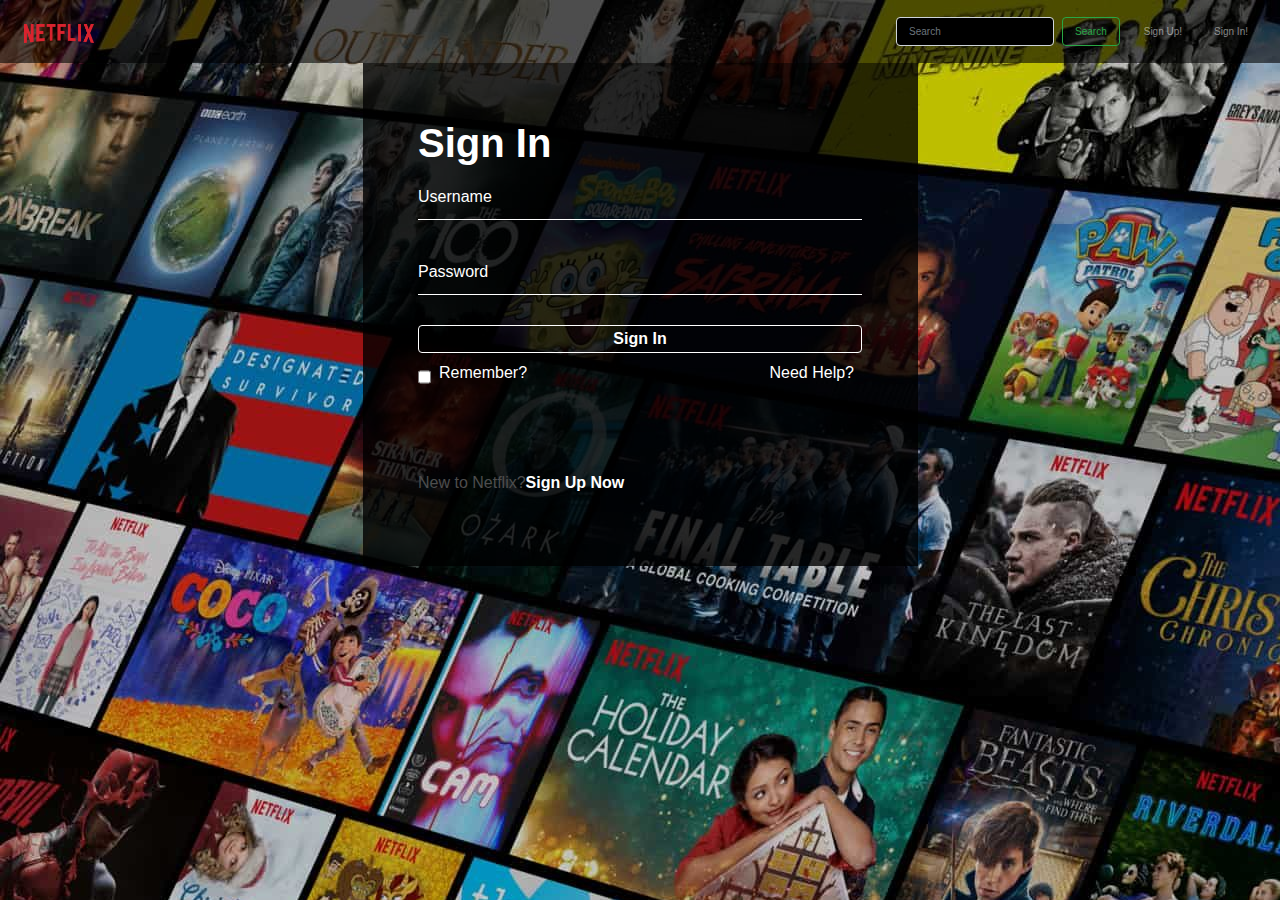
<file: FormLogin.html>
<!doctype html>
<html lang="en">
  <head>
    <title>Title</title>
    <!-- Required meta tags -->
    <meta charset="utf-8">
    <meta name="viewport" content="width=device-width, initial-scale=1, shrink-to-fit=no">

    <!-- Bootstrap CSS -->
    <link rel="stylesheet" href="https://stackpath.bootstrapcdn.com/bootstrap/4.3.1/css/bootstrap.min.css" integrity="sha384-ggOyR0iXCbMQv3Xipma34MD+dH/1fQ784/j6cY/iJTQUOhcWr7x9JvoRxT2MZw1T" crossorigin="anonymous">
  <link rel="stylesheet" href="Style.css">
</head>
  <body background="Images/5043002_original.jpg">
    <nav class="navbar navbar-expand-lg navbar-dark sticky-top d-flex" >
        <a class="navbar-brand p-2" href="index.html"><img src="Images/Netflix_Logo.png" alt="" style="width: 70px;"></a>
        <button class="navbar-toggler" type="button" data-toggle="collapse" data-target="#navbarSupportedContent"
            aria-controls="navbarSupportedContent" aria-expanded="false" aria-label="Toggle navigation">
            <span class="navbar-toggler-icon"></span>
        </button>
        <div class="collapse navbar-collapse" id="navbarNavDropdown">
            <ul class="navbar-nav justify-content-center">
                <li class="nav-item p-2">
                    <a class="nav-link" href="#product"><ion-icon name="list-outline"></ion-icon> </a>
                </li>
                <li class="nav-item p-2">
                    <a class="nav-link" href="#"><ion-icon name="call-outline"></ion-icon></a>
                </li>
                <li class="nav-item p-2">
                    <a class="nav-link" href="#"><ion-icon name="help-outline"></ion-icon></a>
                </li>
                <li class="nav-item p-2">
                    <a class="nav-link" href="#"><ion-icon name="person-outline"></ion-icon></a>
            </ul>
        </div>
        <form class="form-inline p-2">
            <input class="form-control mr-sm-2 small" type="search" placeholder="Search" aria-label="Search" style="background-color: black; font-size: 10px;">
            <button class="btn btn-outline-success my-2 my-sm-0" type="submit" style="font-size: 10px;">Search</button>
        </form>
        <ul class="navbar-nav justify-content-center">
            <li class="nav-item p-2">
                <a class="nav-link" href="FormSignUp.html" style="font-size: 10px;">Sign Up!</a>
            </li>
            <li class="nav-item p-2">
               <a class="nav-link" href="FormLogin.html" style="font-size: 10px;">Sign In!</a>
            </li>
        </ul>
    </nav>
    <div class="container" style="position: relative;">
        <form action="" class="formlogin">
            <h1><b>Sign In</b></h1>
            <div class="user-box">
                <input type="text" name="" required="">
                <label>Username</label>
              </div>
              <div class="user-box">
                <input type="password" name="" required="">
                <label>Password</label>
              </div>
              <button class="btn-hd-w"><b>Sign In</b></button>
              <div class="d-flex">
                <input class="p-2" type="checkbox" name="" required="">
                <label class="p-2">Remember?</label>
                <a class="ml-auto p-2" href="" style="text-decoration: none; color: white;">Need Help?</a>
              </div>
             <div class="d-flex justify-content" style="margin-top: 70px;">
                <p style="color: #4d4d4d;" class="d-flex justify-content-start">New to Netflix? </p><a href="FormSignUp.html" class="" style="text-decoration: none; color: white;"><b> Sign Up Now</b></a>
             </div>
        </form>
    </div>
    <!-- Optional JavaScript -->
    <!-- jQuery first, then Popper.js, then Bootstrap JS -->
    <script src="https://code.jquery.com/jquery-3.3.1.slim.min.js" integrity="sha384-q8i/X+965DzO0rT7abK41JStQIAqVgRVzpbzo5smXKp4YfRvH+8abtTE1Pi6jizo" crossorigin="anonymous"></script>
    <script src="https://cdnjs.cloudflare.com/ajax/libs/popper.js/1.14.7/umd/popper.min.js" integrity="sha384-UO2eT0CpHqdSJQ6hJty5KVphtPhzWj9WO1clHTMGa3JDZwrnQq4sF86dIHNDz0W1" crossorigin="anonymous"></script>
    <script src="https://stackpath.bootstrapcdn.com/bootstrap/4.3.1/js/bootstrap.min.js" integrity="sha384-JjSmVgyd0p3pXB1rRibZUAYoIIy6OrQ6VrjIEaFf/nJGzIxFDsf4x0xIM+B07jRM" crossorigin="anonymous"></script>
  </body>
</html>
</file>
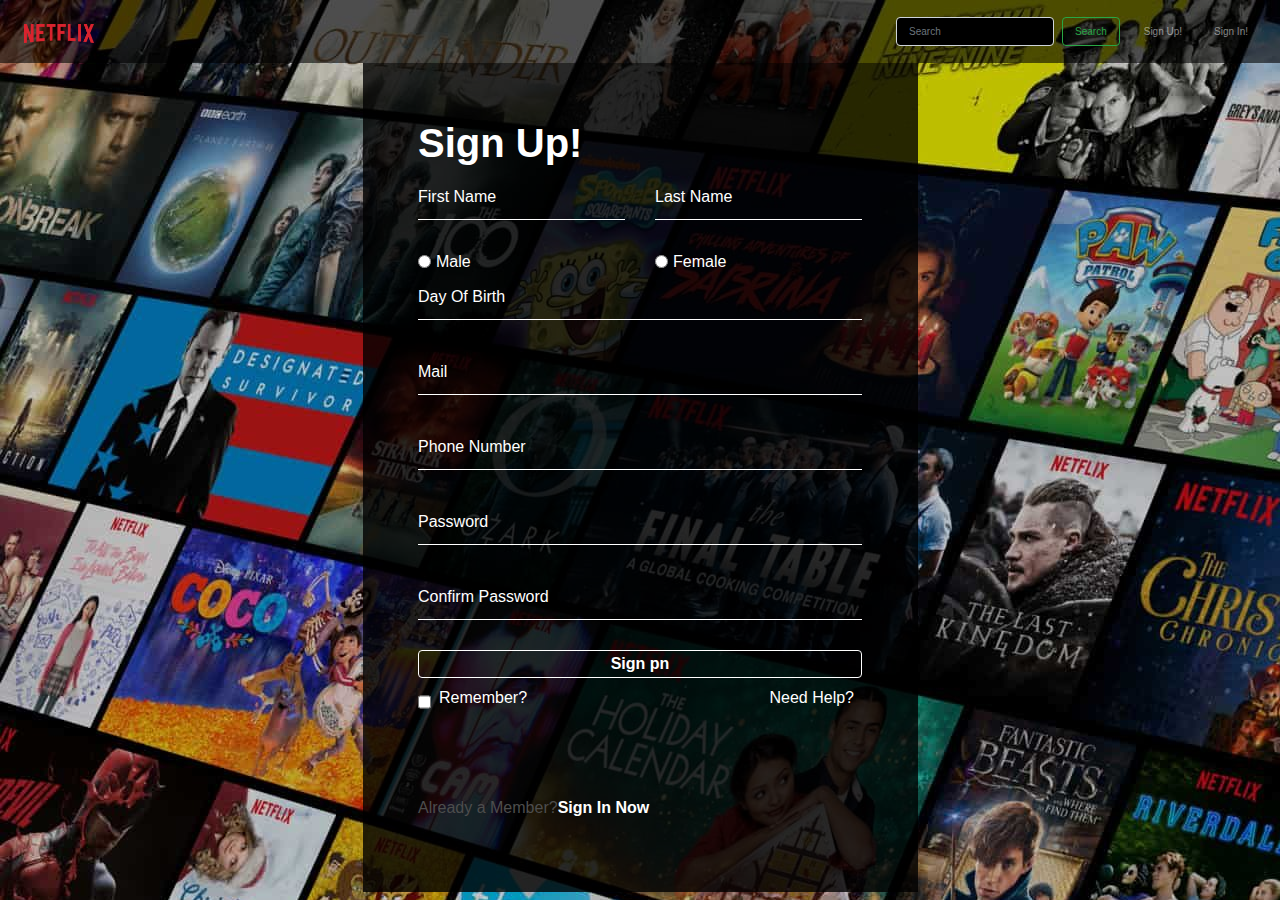
<file: FormSignUp.html>
<!doctype html>
<html lang="en">

<head>
  <title>Title</title>
  <!-- Required meta tags -->
  <meta charset="utf-8">
  <meta name="viewport" content="width=device-width, initial-scale=1, shrink-to-fit=no">

  <!-- Bootstrap CSS -->
  <link rel="stylesheet" href="https://stackpath.bootstrapcdn.com/bootstrap/4.3.1/css/bootstrap.min.css"
    integrity="sha384-ggOyR0iXCbMQv3Xipma34MD+dH/1fQ784/j6cY/iJTQUOhcWr7x9JvoRxT2MZw1T" crossorigin="anonymous">
  <link rel="stylesheet" href="Style.css">
</head>

<body background="Images/5043002_original.jpg">
  <nav class="navbar navbar-expand-lg navbar-dark sticky-top d-flex" >
    <a class="navbar-brand p-2" href="index.html"><img src="Images/Netflix_Logo.png" alt="" style="width: 70px;"></a>
    <button class="navbar-toggler" type="button" data-toggle="collapse" data-target="#navbarSupportedContent"
        aria-controls="navbarSupportedContent" aria-expanded="false" aria-label="Toggle navigation">
        <span class="navbar-toggler-icon"></span>
    </button>
    <div class="collapse navbar-collapse" id="navbarNavDropdown">
        <ul class="navbar-nav justify-content-center">
            <li class="nav-item p-2">
                <a class="nav-link" href="#product"><ion-icon name="list-outline"></ion-icon> </a>
            </li>
            <li class="nav-item p-2">
                <a class="nav-link" href="#"><ion-icon name="call-outline"></ion-icon></a>
            </li>
            <li class="nav-item p-2">
                <a class="nav-link" href="#"><ion-icon name="help-outline"></ion-icon></a>
            </li>
            <li class="nav-item p-2">
                <a class="nav-link" href="#"><ion-icon name="person-outline"></ion-icon></a>
        </ul>
    </div>
    <form class="form-inline p-2">
        <input class="form-control mr-sm-2 small" type="search" placeholder="Search" aria-label="Search" style="background-color: black; font-size: 10px;">
        <button class="btn btn-outline-success my-2 my-sm-0" type="submit" style="font-size: 10px;">Search</button>
    </form>
    <ul class="navbar-nav justify-content-center">
      <li class="nav-item p-2">
          <a class="nav-link" href="FormSignUp.html" style="font-size: 10px;">Sign Up!</a>
      </li>
      <li class="nav-item p-2">
         <a class="nav-link" href="FormLogin.html" style="font-size: 10px;">Sign In!</a>
      </li>
  </ul>
</nav>
  <div class="container" style="position: relative;">
    <form action="" class="formlogin">
      <h1><b>Sign Up!</b></h1>
      <div class="row">
        <div class="col-6">
          <div class="user-box">
            <input type="text" name="" required="">
            <label>First Name</label>
          </div>
          <div class="form-check form-check-inline">
            <input class="form-check-input" type="radio" name="inlineRadioOptions" id="inlineRadio1" value="option1">
            <label class="form-check-label" for="inlineRadio1">Male</label>
          </div>
        </div>
        <div class="col-6">
          <div class="user-box">
            <input type="text" name="" required="">
            <label>Last Name</label>

          </div>
          <div class="form-check form-check-inline">
            <input class="form-check-input" type="radio" name="inlineRadioOptions" id="inlineRadio2" value="option2">
            <label class="form-check-label" for="inlineRadio2">Female</label>
          </div>
        </div>
      </div>
      <div class="user-box">
        <input type="datetime" name="" required="">
        <label>Day Of Birth</label>
      </div>
      <div class="user-box">
        <input type="email" name="" required="">
        <label>Mail</label>
      </div>
      <div class="user-box">
        <input type="number" name="" required="" maxlength="10">
        <label>Phone Number</label>
      </div>
      <div class="user-box">
        <input type="password" name="" required="">
        <label>Password</label>
      </div>
      <div class="user-box">
        <input type="password" name="" required="">
        <label>Confirm Password</label>
      </div>
      <button class="btn-hd-w"><b>Sign pn</b></button>
      <div class="d-flex">
        <input class="p-2" type="checkbox" name="" required="">
        <label class="p-2">Remember?</label>
        <a class="ml-auto p-2" href="" style="text-decoration: none; color: white;">Need Help?</a>
      </div>
      <div class="d-flex justify-content" style="margin-top: 70px;">
        <p style="color: #4d4d4d;" class="d-flex justify-content-start">Already a Member?</p><a href="FormLogin.html" class=""
          style="text-decoration: none; color: white;"><b> Sign In Now</b></a>
      </div>
    </form>
  </div>
  <!-- Optional JavaScript -->
  <!-- jQuery first, then Popper.js, then Bootstrap JS -->
  <script src="https://code.jquery.com/jquery-3.3.1.slim.min.js"
    integrity="sha384-q8i/X+965DzO0rT7abK41JStQIAqVgRVzpbzo5smXKp4YfRvH+8abtTE1Pi6jizo"
    crossorigin="anonymous"></script>
  <script src="https://cdnjs.cloudflare.com/ajax/libs/popper.js/1.14.7/umd/popper.min.js"
    integrity="sha384-UO2eT0CpHqdSJQ6hJty5KVphtPhzWj9WO1clHTMGa3JDZwrnQq4sF86dIHNDz0W1"
    crossorigin="anonymous"></script>
  <script src="https://stackpath.bootstrapcdn.com/bootstrap/4.3.1/js/bootstrap.min.js"
    integrity="sha384-JjSmVgyd0p3pXB1rRibZUAYoIIy6OrQ6VrjIEaFf/nJGzIxFDsf4x0xIM+B07jRM"
    crossorigin="anonymous"></script>
</body>

</html>
</file>
<file: Style.css>
body {
  font-family: "Helvetica Neue", Helvetica, Arial, sans-serif;
  background-color: #000;
  color: white;
  height: 100%;
  /* position: relative; */
}
header {
  margin-bottom: 50px;
}
nav {
  background: rgba(0, 0, 0, 0.6);
}
.banner img {
  width: 100%;
  height: auto;
  display: flex;
  justify-content: center;
}
.chuchay {
  background-color: rgb(0, 0, 0);
  line-height: 50px;
  font-size: larger;
}
.video {
  width: 100%;
  display: flex;
  justify-content: center;
  border-radius: 5px;
}
.content {
  text-align: center;
}
.jd-nav-bar {
  color: #000;
}
.jd-nav-bar:hover {
  color: rgb(255, 255, 255);
  box-shadow: 1px;
}
/* .btn-hd {
  background-color: black;
  color: white;
  border-radius: 50px;
}
.btn-hd:hover {
  background-color: rgb(226, 226, 226);
  color: black;
} */
.content-product {
  color: black;
}
.content-product:hover {
  color: black;
  text-decoration: none;
}
.product-content {
  margin-bottom: 25px;
}
.slide {
  margin-bottom: 10px;
  background-color: rgb(237, 237, 237);
}
.information-product li {
  margin: 10px;
  line-height: 35px;
  font-size: 20px;
  list-style: none;
}
.ctsp {
  margin: 10px;
  width: 150px;
}
.ctsp:hover {
  padding: 10px;
  box-shadow: inset 5px;
}
footer .card {
  background-color: black;
}
.footer-help {
  color: white;
}
.imgproduct {
  width: 100%;
  height: 100%;
  max-width: 100%;
}
.footer-help:hover {
  color: white;
  text-decoration: none;
}
article li a {
  color: rgb(255, 255, 255);
}
.btnnew {
  background-color: black;
  color: white;
}
.btnnew:hover {
  background-color: rgb(226, 226, 226);
  color: rgb(255, 255, 255);
}
.gearup {
  width: 95%;
}
.gearup img {
  max-width: 100%;
  max-height: 100%;
  margin: 2%;
}
.morenike {
  width: 95%;
}
.morenike img {
  width: 100%;
  margin: 20px;
}
.title {
  margin-left: 3%;
}
.btn-hd {
  justify-items: center;
  transform: translateY(-0%) translateX(-0%);
  border: 1px solid #000;
  overflow: hidden;
  border-radius: 50px;
  color: #000;
  background: none;
  cursor: pointer;
  display: inline-block;
  outline: none;
  -webkit-transition: all 0.3s cubic-bezier(0.77, 0, 0.175, 1);
  -moz-transition: all 0.3s cubic-bezier(0.77, 0, 0.175, 1);
  transition: all 0.3s cubic-bezier(0.77, 0, 0.175, 1);
}

.btn-hd:after {
  content: "";
  position: absolute;
  z-index: -1;
  -webkit-transition: all 0.3s cubic-bezier(0.77, 0, 0.175, 1);
  -moz-transition: all 0.3s cubic-bezier(0.77, 0, 0.175, 1);
  transition: all 0.3s cubic-bezier(0.77, 0, 0.175, 1);
  width: 0%;
  height: 100%;
  top: 0;
  left: 0;
  background: #000;
}

.btn-hd:hover,
.btn-hd:active {
  color: white;
}
.btn-hd:hover:after,
.btn-hd:active:after {
  width: 100%;
}
.color {
  margin: 10px;
  height: 30px;
  width: 30px;
  list-style-type: none;
  border-radius: 100%;
  border: solid 1px;
  border-color: gray;
}
a p {
  color: black;
}
a p:hover {
  color: black;
  text-decoration: none;
}
.card {
  background-color: #000;
  width: 100%;
  height: 110px;
  position: relative;
}
.card img {
  position: absolute;
  display: block;
  bottom: 2%;
  left: 2%;
  width: 96%;
  height: 96%;
  border-radius: 6px;
  object-fit: cover;
  opacity: 1;
}
.card .content {
  backdrop-filter: blur(5px);
  position: absolute;
  display: none;
  font-size: 100%;
  font-family: "Sacramento", cursive;
  color: rgb(255, 255, 255);
  line-height: 0.8em;
  top: 70%;
  left: 75%;
  line-height: 10%px;
}

.card .in4 {
  position: absolute;
  font-size: 100%;
  font-family: "Sacramento", cursive;
  color: rgb(255, 255, 255);
  line-height: 0.8em;
  top: 10%;
  left: 10%;
  line-height: 10%px;
  opacity: 0;
}
.card:hover img {
  transition: 0.5s;
  transition-delay: 0.3s;
  opacity: 0.2;
}
.in4 a {
  text-decoration: none;
  color: white;
  padding-bottom: 10px;
}
.card:hover .content {
  backdrop-filter: blur(5px);
  position: absolute;
  display: block;
}
.card:hover .in4 {
  transition: 3s;
  opacity: 1;
  display: block;
}
.imgbanner {
  position: relative;
  width: 100%;
  height: 420px;
  background-size: 100%;
  background-repeat: no-repeat;
  background-image: linear-gradient(to bottom, transparent, rgb(0, 0, 0)),
    url(Images/AAAABaTTdUspczXy_YMk6HiEMBWY2qY3D7aeNewW3ZaIsMhIb16T2FXXVmrFHXHxJNKs7_9-mGsZvrPboELynvKcPjT6t5yU08tXsuq9.jpg);
}
.imgbanner button {
  background-color: white;
  backdrop-filter: blur(5px);
  position: absolute;
  top: 85%;
  left: 15%;
}
.imgbanner .headmovie {
  position: absolute;
  top: 55%;
  left: 3%;
  width: 96%;
}
.imgbanner a {
  text-decoration: none;
  color: white;
  backdrop-filter: blur(5px);
  position: absolute;
  top: 85%;
  left: 5%;
}
.imgbanner a:hover {
  text-shadow: 0 0px 20px var(--danger);
}
.thcard {
  height: 240px;
  width: 100%;
}
.ngang {
  height: 180px;
}

h2 {
  margin: 0 0 30px;
  padding: 0;
  color: #fff;
}

.user-box {
  position: relative;
}

.user-box input {
  width: 100%;
  padding: 10px 0;
  font-size: 16px;
  color: #fff;
  margin-bottom: 30px;
  border: none;
  border-bottom: 1px solid #fff;
  outline: none;
  background: transparent;
}
.user-box label {
  position: absolute;
  top: 0;
  left: 0;
  padding: 10px 0;
  font-size: 16px;
  color: #fff;
  pointer-events: none;
  transition: 0.5s;
}
.user-box input:focus ~ label,
.user-box input:valid ~ label {
  top: -20px;
  left: 0;
  color: rgb(47, 255, 99);
  font-size: 12px;
}
.formlogin {
  width: 50%;
  margin: 0 auto;
  padding: 5%;
  background: rgba(0, 0, 0, 0.8);
}
.btn-hd-w {
  border-radius: 4px;
  width: 100%;
  justify-items: center;
  transform: translateY(-0%) translateX(-0%);
  border: 1px solid #ffffff;
  overflow: hidden;
  color: #ffffff;
  background: none;
  cursor: pointer;
  display: inline-block;
  outline: none;
  -webkit-transition: all 0.3s cubic-bezier(0.77, 0, 0.175, 1);
  -moz-transition: all 0.3s cubic-bezier(0.77, 0, 0.175, 1);
  transition: all 0.3s cubic-bezier(0.77, 0, 0.175, 1);
}

.btn-hd-w:after {
  content: "";
  position: absolute;
  z-index: -1;
  -webkit-transition: all 0.3s cubic-bezier(0.77, 0, 0.175, 1);
  -moz-transition: all 0.3s cubic-bezier(0.77, 0, 0.175, 1);
  transition: all 0.3s cubic-bezier(0.77, 0, 0.175, 1);
  width: 0%;
  height: 100%;
  top: 0;
  left: 0;
  background: #ffffff;
}

.btn-hd-w:hover,
.btn-hd-w:active {
  color: rgb(0, 0, 0);
}
.btn-hd-w:hover:after,
.btn-hd-w:active:after {
  width: 100%;
}
.card-th {
  position: relative;
  list-style: none;
  gap: 30px;
  width: 220px;
  transition: 0.3s ease;
}
.card-th-th:before {
  content: "";
  display: block;
  padding-bottom: 150%;
  width: 100%;
}
.card-th-background {
  position: absolute;
  bottom: 0;
  right: 0;
  left: 0;
  top: 0;
  border-radius: 20px;
  background-size: 350px;
  background-position: center;
  filter: brightness(0.9) saturate(1) contrast(1);
  transform-origin: bottom;
  transform: scale(1) translateZ(0);
  transition: 0.3s ease;
}
.card-th:hover .card-th-background {
  transform: scale(1.15) translateZ(0);
  background-size: 260px;
}
.card-th-container:hover .card-th:not(:hover) {
  transform: scale(0.9);
}
.card-th-container:hover > .card-th:not(:hover) .card-th-background,
.card-th-container:hover > .card-th:not(:hover) .card-th-category {
  filter: brightness(0.5) saturate(0) contrast(1.2) blur(20px);
}
.content {
  top: 50%;
  left: 0;
  padding: 25px;
  position: absolute;
}
.card-th-category {
  color: #fff;
  font-size: 12px;
  font-weight: 500;
  letter-spacing: 5px;
  margin-bottom: 8px;
  text-transform: uppercase;
}
.card-th-heading {
  color: #fff;
  font-size: 25px;
  line-height: 1;
  text-shadow: 2px 2px 20px rgba(0, 0, 0, 0.2);
}
</file>
